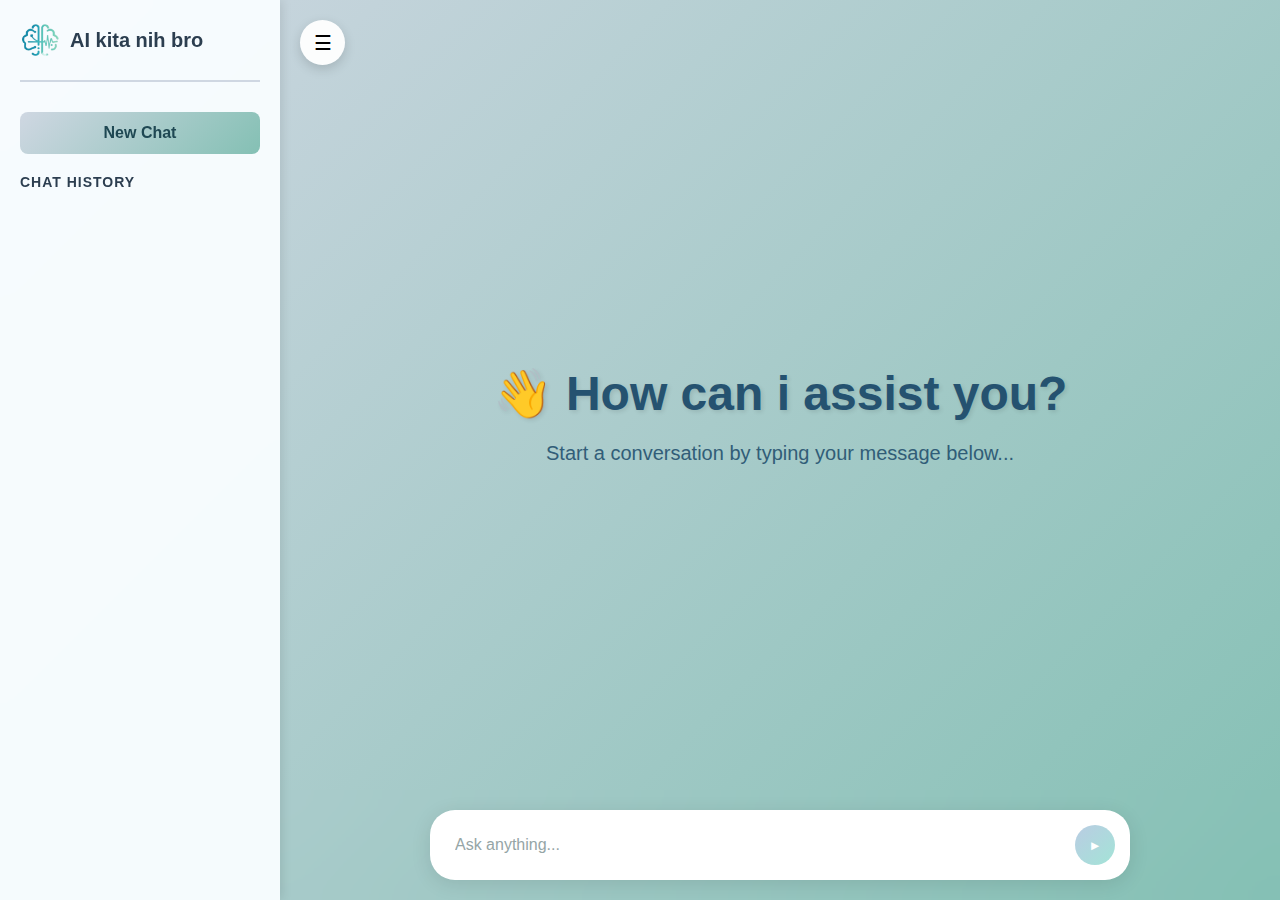
<file: index.html>
<!DOCTYPE html>
<html lang="id">
  <head>
    <meta charset="UTF-8" />
    <meta name="viewport" content="width=device-width, initial-scale=1.0" />
    <title>AI Chat Assistant</title>
    <link rel="stylesheet" href="style.css" />
  </head>
  <body>
    <div class="sidebar" id="sidebar">
      <div class="sidebar-header">
        <div class="logo">
          <img src="logo.png" alt="" />
        </div>
        <h2>AI kita nih bro</h2>
      </div>

      <button class="new-chat-btn" onclick="startNewChat()">New Chat</button>

      <div class="history-section">
        <h3>Chat History</h3>
        <div id="historyList"></div>
      </div>
    </div>

    <div class="main-content">
      <button
        class="toggle-sidebar-btn"
        id="toggleBtn"
        onclick="toggleSidebar()"
      >
        ☰
      </button>

      <div class="chat-container" id="chatContainer">
        <div class="welcome-screen" id="welcomeScreen">
          <h1>👋 How can i assist you?</h1>
          <p>Start a conversation by typing your message below...</p>
        </div>
      </div>

      <div class="input-container">
        <div class="input-wrapper">
          <input
            type="text"
            id="userInput"
            placeholder="Ask anything..."
            onkeypress="handleKeyPress(event)"
          />
          <button class="send-btn" onclick="sendMessage()" id="sendBtn">
            ►
          </button>
        </div>
      </div>
    </div>
    <script src="gatau.js"></script>
  </body>
</html>
</file>
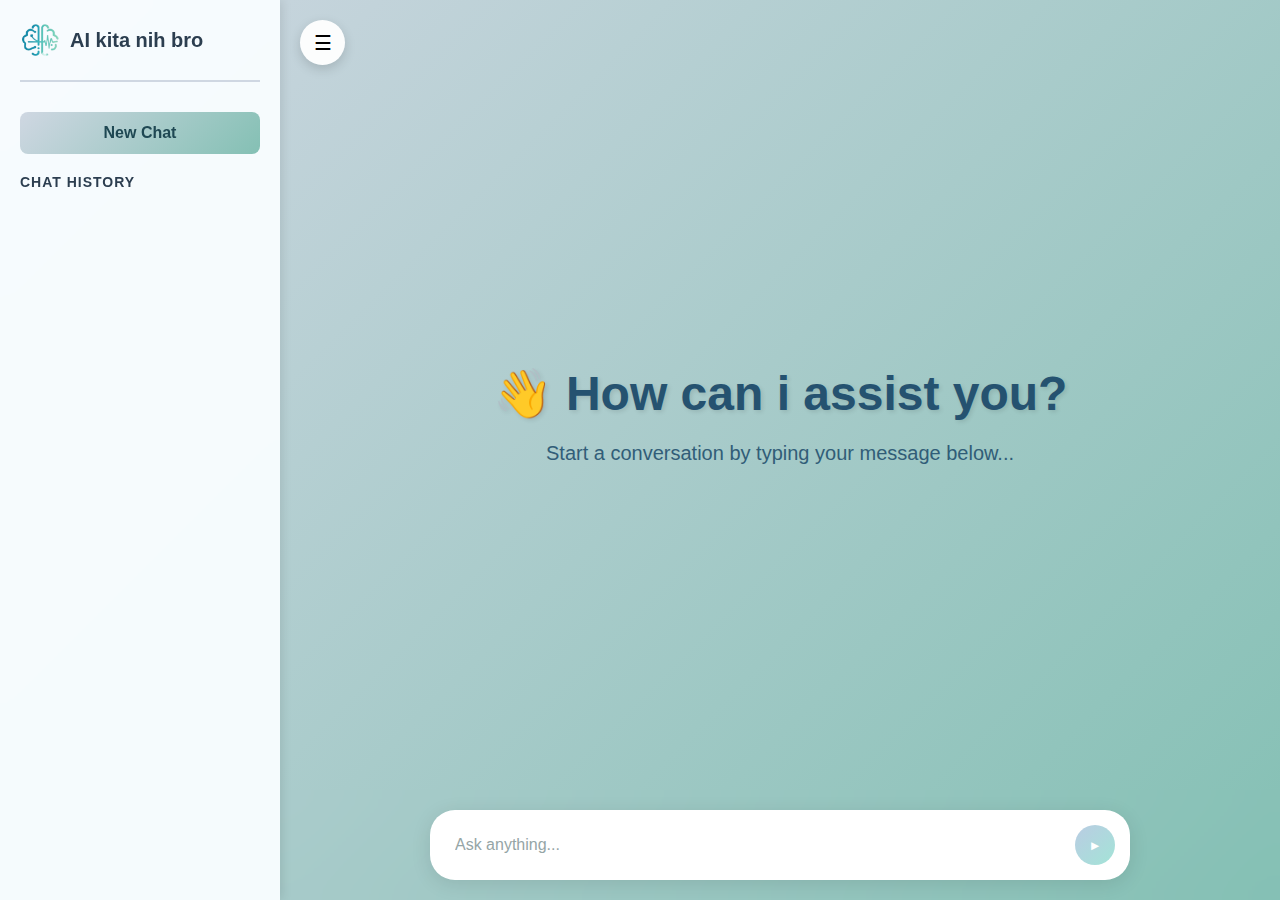
<file: ai_chat_app.html>
<!DOCTYPE html>
<html lang="id">
  <head>
    <meta charset="UTF-8" />
    <meta name="viewport" content="width=device-width, initial-scale=1.0" />
    <title>AI Chat Assistant</title>
    <link rel="stylesheet" href="style.css" />
  </head>
  <body>
    <div class="sidebar" id="sidebar">
        <div class="sidebar-header">
            <div class="logo">
                <img src="logo.png" alt="">
            </div>
            <h2>AI kita nih bro</h2>
        </div>
        
        <button class="new-chat-btn" onclick="startNewChat()">
            New Chat
        </button>
        
        <div class="history-section">
            <h3>Chat History</h3>
            <div id="historyList"></div>
        </div>
    </div>

    <div class="main-content">
        <button class="toggle-sidebar-btn" id="toggleBtn" onclick="toggleSidebar()">
            ☰
        </button>

        <div class="chat-container" id="chatContainer">
            <div class="welcome-screen" id="welcomeScreen">
                <h1>👋 How can i assist you?</h1>
                <p>Start a conversation by typing your message below...</p>
            </div>
        </div>

        <div class="input-container">
            <div class="input-wrapper">
                <input 
                    type="text" 
                    id="userInput" 
                    placeholder="Ask anything..." 
                    onkeypress="handleKeyPress(event)"
                />
                <button class="send-btn" onclick="sendMessage()" id="sendBtn">
                    ►
                </button>
            </div>
        </div>
    </div>
    <script src="gatau.js"></script>
  </body>
</html>
</file>
<file: style.css>
* {
            margin: 0;
            padding: 0;
            box-sizing: border-box;
        }

        body {
            font-family: 'Segoe UI', Tahoma, Geneva, Verdana, sans-serif;
            background: linear-gradient(135deg, #cfd7e2 0%, #84c0b4 100%);
            height: 100vh;
            display: flex;
            overflow: hidden;
        }

        .sidebar {
            width: 280px;
            background: rgba(249, 253, 255, 0.95);
            backdrop-filter: blur(10px);
            padding: 20px;
            overflow-y: auto;
            box-shadow: 2px 0 10px rgba(0,0,0,0.1);
            transition: transform 0.3s ease;
            position: relative;
            z-index: 100;
        }

        .sidebar.hidden {
            transform: translateX(-100%);
            position: absolute;
        }

        .sidebar-header {
            display: flex;
            align-items: center;
            gap: 10px;
            margin-bottom: 30px;
            padding-bottom: 20px;
            border-bottom: 2px solid #cfd7e2;
        }

        .logo {
            width: 40px;
            height: 40px;
            overflow: hidden;
            border-radius: 50%;
            display: flex;
            align-items: center;
            justify-content: center;
            font-size: 24px;
        }

        .logo img {
            width: 100%;
            height: 100%;
            object-fit: contain;
            transform: scale(5);
        }

        .sidebar h2 {
            color: #2c3e50;
            font-size: 20px;
        }

        .new-chat-btn {
            width: 100%;
            padding: 12px;
            background: linear-gradient(135deg, #cfd7e2, #84c0b4);
            color: #1f4853;
            border: none;
            border-radius: 8px;
            cursor: pointer;
            font-size: 16px;
            margin-bottom: 20px;
            transition: all 0.3s;
            font-weight: bold;
        }

        .new-chat-btn:hover {
            transform: translateY(-2px);
            box-shadow: 0 4px 12px rgba(82, 85, 122, 0.2);
        }

        .history-section h3 {
            color: #2c3e50;
            font-size: 14px;
            margin-bottom: 15px;
            text-transform: uppercase;
            letter-spacing: 1px;
        }

        .history-item {
            padding: 12px;
            background: #2c3e50;
            border-radius: 8px;
            margin-bottom: 8px;
            cursor: pointer;
            transition: all 0.3s;
            border-left: 3px solid transparent;
            color: #2c3e50;
            position: relative;
            display: flex;
            justify-content: space-between;
            align-items: center;
            gap: 10px;
        }

        .history-item:hover {
            background: #cfd7e2;
            border-left-color: #84c0b4;
            transform: translateX(5px);
        }

        .history-item.active {
            background: #cfd7e2;
            color: #2c3e50;
            border-left-color: linear-gradient(135deg, #cfd7e2, #84c0b4);
        }

        .history-content {
            flex: 1;
            overflow: hidden;
        }

        .history-actions {
            display: none;
            gap: 5px;
        }

        .history-item:hover .history-actions {
            display: flex;
        }

        .delete-btn {
            background: #ea776b;
            color: white;
            border: none;
            border-radius: 4px;
            padding: 5px 10px;
            cursor: pointer;
            font-size: 12px;
            transition: all 0.3s;
        }

        .delete-btn:hover {
            background: #dcb7b3;
        }

        .history-title {
            font-weight: 600;
            font-size: 14px;
            margin-bottom: 4px;
            white-space: nowrap;
            overflow: hidden;
            text-overflow: ellipsis;
        }

        .history-preview {
            font-size: 12px;
            opacity: 0.7;
            white-space: nowrap;
            overflow: hidden;
            text-overflow: ellipsis;
        }

        .main-content {
            flex: 1;
            display: flex;
            flex-direction: column;
            position: relative;
        }

        .toggle-sidebar-btn {
            position: absolute;
            top: 20px;
            left: 20px;
            width: 45px;
            height: 45px;
            border-radius: 50%;
            border: none;
            background: rgba(255, 255, 255, 0.95);
            box-shadow: 0 4px 12px rgba(0,0,0,0.15);
            cursor: pointer;
            display: flex;
            align-items: center;
            justify-content: center;
            font-size: 20px;
            transition: all 0.3s;
            z-index: 50;
        }

        .toggle-sidebar-btn:hover {
            transform: scale(1.1);
            background: white;
        }

        .chat-container {
            flex: 1;
            overflow-y: auto;
            padding: 80px 20px 40px;
            display: flex;
            flex-direction: column;
        }

        .welcome-screen {
            text-align: center;
            color: rgb(37, 82, 112);
            margin: auto;
        }

        .welcome-screen h1 {
            font-size: 48px;
            margin-bottom: 20px;
            text-shadow: 2px 2px 4px rgba(0,0,0,0.1);
        }
    
        .welcome-screen p {
            font-size: 20px;
            opacity: 0.9;
        }

        .message {
            max-width: 700px;
            margin: 10px auto;
            width: 100%;
            display: flex;
            gap: 15px;
            animation: fadeIn 0.3s;
        }

        @keyframes fadeIn {
            from { opacity: 0; transform: translateY(10px); }
            to { opacity: 1; transform: translateY(0); }
        }

        .message-avatar {
            width: 40px;
            height: 40px;
            border-radius: 50%;
            display: flex;
            align-items: center;
            justify-content: center;
            font-weight: bold;
            flex-shrink: 0;
        }

        .user-avatar {
            background: #ffffff;
            color: #bacce3;
        }

        .ai-avatar {
            background: linear-gradient(135deg, #a7b0bc, #d9e6ef);
            color: white;
        }

        .message-content {
            flex: 1;
            padding: 15px 20px;
            border-radius: 12px;
            line-height: 1.6;
        }

        .user-message .message-content {
            background: rgba(255, 255, 255, 0.95);
            color: #2c3e50;
        }

        .ai-message .message-content {
            background: rgba(255, 255, 255, 0.9);
            color: #2c3e50;
        }

        .input-container {
            padding: 20px;
            backdrop-filter: blur(20px);
        }

        .input-wrapper {
            max-width: 700px;
            margin: 0 auto;
            display: flex;
            gap: 10px;
            background: white;
            padding: 15px;
            border-radius: 25px;
            box-shadow: 0 4px 20px rgba(0,0,0,0.1);
        }

        #userInput {
            flex: 1;
            border: none;
            outline: none;
            font-size: 16px;
            padding: 5px 10px;
            color: #2c3e50;
        }

        #userInput::placeholder {
            color: #95a5a6;
        }

        .send-btn {
            width: 40px;
            height: 40px;
            border-radius: 50%;
            border: none;
            background: linear-gradient(135deg, #bacce3, #a3e4d7);
            color: white;
            cursor: pointer;
            display: flex;
            align-items: center;
            justify-content: center;
            transition: all 0.3s;
        }

        .send-btn:hover {
            transform: scale(1.1);
            box-shadow: 0 4px 12px rgba(0,0,0,0.2);
        }

        .send-btn:disabled {
            opacity: 0.5;
            cursor: not-allowed;
        }

        .typing-indicator {
            display: flex;
            gap: 5px;
            padding: 15px;
        }

        .typing-dot {
            width: 8px;
            height: 8px;
            background: #bacce3;
            border-radius: 50%;
            animation: typing 1.4s infinite;
        }

        .typing-dot:nth-child(2) { animation-delay: 0.2s; }
        .typing-dot:nth-child(3) { animation-delay: 0.4s; }

        @keyframes typing {
            0%, 60%, 100% { transform: translateY(0); }
            30% { transform: translateY(-10px); }
        }

        ::-webkit-scrollbar {
            width: 8px;
        }

        ::-webkit-scrollbar-track {
            background: rgba(255, 255, 255, 0.1);
        }

        ::-webkit-scrollbar-thumb {
            background: rgba(186, 204, 227, 0.5);
            border-radius: 4px;
        }

        ::-webkit-scrollbar-thumb:hover {
            background: rgba(186, 204, 227, 0.8);
        }

        @media (max-width: 768px) {
            .sidebar {
                position: fixed;
                height: 100vh;
                left: 0;
                top: 0;
            }
            
            .toggle-sidebar-btn {
                display: flex;
            }
        }
</file>
